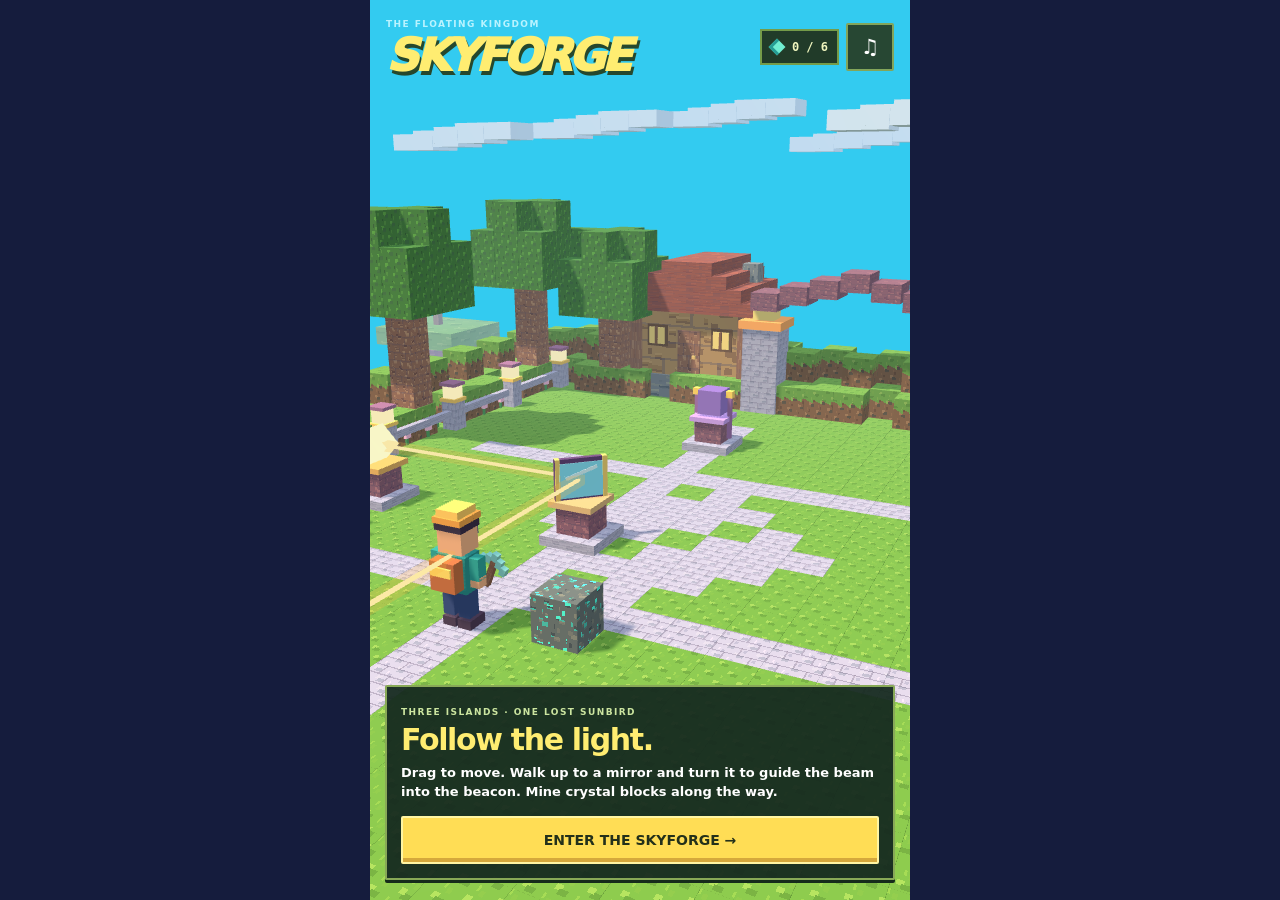
<file: index-source.html>
<!doctype html><html lang="en"><head><meta charset="utf-8"><meta name="viewport" content="width=device-width,initial-scale=1,viewport-fit=cover"><title>Skyforge Signals</title><link rel="stylesheet" href="style.css"></head>
<body><main><canvas aria-label="Floating island and mirror puzzle"></canvas>
<header><div><small>THE FLOATING KINGDOM</small><h1>SKYFORGE</h1></div><div class="tools"><div class="crystal"><i></i><b id="ore-count">0 / 6</b></div><button id="sound" aria-label="Toggle music">♫</button></div></header>
<div id="hud" hidden><small id="chapter"></small><strong id="task">Route light to the beacon</strong></div>
<div id="caption" role="status"></div><div id="stick" hidden><b></b></div><button id="rotate" hidden><b id="action-icon">↻</b><span id="action-label">TURN</span></button>
<section id="panel"><small>THREE ISLANDS · ONE LOST SUNBIRD</small><h2 id="title">Follow the light.</h2><p id="desc">Drag to move. Walk up to a mirror and turn it to guide the beam into the beacon. Mine crystal blocks along the way.</p><button id="go">ENTER THE SKYFORGE →</button></section></main>
<script src="vendor/three.min.js"></script><script type="module" src="game.mjs"></script></body></html>
</file>
<file: style.css>
*{box-sizing:border-box}body{margin:0;background:#151c3d;color:white;font:700 15px system-ui}main{position:relative;width:min(100%,540px);height:100dvh;margin:auto;overflow:hidden;background:#36bceb;touch-action:none}canvas{width:100%;height:100%;display:block}header{position:absolute;inset:max(13px,env(safe-area-inset-top)) 16px auto;display:flex;align-items:center;justify-content:space-between;pointer-events:none}h1{font:1000 italic clamp(30px,9vw,45px)/.95 system-ui;letter-spacing:-.08em;color:#ffed71;text-shadow:2px 4px #322f7a;margin:4px 0}small{font-size:9px;letter-spacing:.16em;color:#b9f3ff}button{min-height:48px;border:0;border-radius:8px;background:#ffdd55;color:#262451;font:900 14px system-ui;cursor:pointer}#sound{pointer-events:auto;width:48px;background:#302560;color:white;border:1px solid #a59dea;font-size:21px}#panel,#hud{position:absolute;background:#241e53ed;border:1px solid #d2aaff;border-radius:12px;padding:14px}#panel{inset:auto 15px max(20px,env(safe-area-inset-bottom))}#hud{inset:77px 15px auto;padding:8px 12px;pointer-events:none}#hud strong{display:block;font-size:13px}h2{font-size:30px;letter-spacing:-.045em;color:#ffed71;margin:3px 0}p{font-size:13px;line-height:1.45;margin:7px 0 14px}#go{width:100%}#rotate{position:absolute;bottom:24px;right:16px;width:76px;height:72px;font-size:31px;line-height:.94;box-shadow:0 4px #d89140}#rotate span{display:block;font-size:10px;margin-top:4px}#stick{position:absolute;bottom:24px;left:16px;border:2px solid #d9d2ff90;border-radius:50%;width:88px;height:88px;pointer-events:none;background:#23225055;display:grid;place-items:center}#stick b{width:38px;height:38px;border-radius:50%;background:#ddd2ffb0}#caption{position:absolute;inset:25% 15px auto;text-align:center;font-style:italic;font-size:23px;color:#fff064;text-shadow:0 3px #34265d;pointer-events:none}[hidden]{display:none!important}

.tools{display:flex;gap:7px;align-items:center}.crystal{background:#213b29;border:2px solid #759b49;display:flex;gap:9px;align-items:center;padding:9px;color:#eff5be;font:800 12px ui-monospace,monospace}.crystal i{display:block;width:12px;height:12px;background:#70edd1;transform:rotate(45deg);box-shadow:inset 3px -3px #269c94}.tools #sound,#panel,#hud,#go,#rotate{border-radius:2px}#panel,#hud{background:#172b20f2;border:2px solid #88a957;box-shadow:0 3px 0 #162b1b}#hud small,#panel small{color:#cce5a0}#sound{background:#274733;border:2px solid #83a55a}#go,#rotate{color:#23301a;box-shadow:inset 0 -4px #d5a83c;border:2px solid #fff5a2}#rotate{bottom:max(24px,env(safe-area-inset-bottom));text-shadow:0 1px #fff5b1}header h1{text-shadow:2px 4px #26482d}#caption{text-shadow:0 3px #293b24}
</file>
